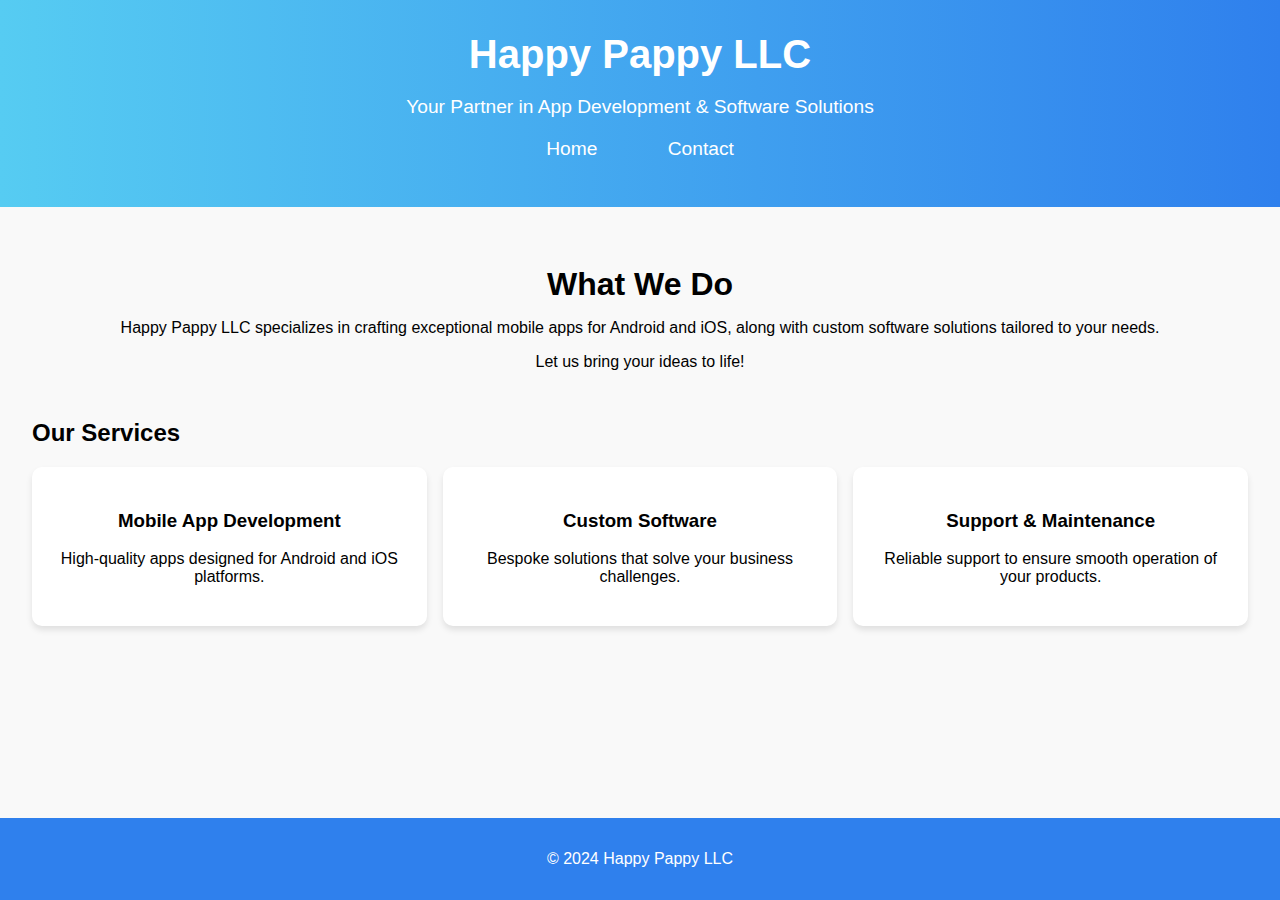
<file: index.html>
<!DOCTYPE html>
<html lang="en">
<head>
  <meta charset="UTF-8">
  <meta name="viewport" content="width=device-width, initial-scale=1.0">
  <title>Happy Pappy LLC</title>
  <link rel="stylesheet" href="style.css">
</head>
<body>
  <header>
    <div class="logo">
      <h1>Happy Pappy LLC</h1>
      <p>Your Partner in App Development & Software Solutions</p>
    </div>
    <nav>
      <ul>
        <li><a href="index.html">Home</a></li>
        <li><a href="contact.html">Contact</a></li>
      </ul>
    </nav>
  </header>

  <main>
    <section id="about">
      <h2>What We Do</h2>
      <p>
        Happy Pappy LLC specializes in crafting exceptional mobile apps for 
        Android and iOS, along with custom software solutions tailored to 
        your needs.
      </p>
      <p>Let us bring your ideas to life!</p>
    </section>

    <section id="services">
      <h2>Our Services</h2>
      <div class="cards">
        <div class="card">
          <h3>Mobile App Development</h3>
          <p>High-quality apps designed for Android and iOS platforms.</p>
        </div>
        <div class="card">
          <h3>Custom Software</h3>
          <p>Bespoke solutions that solve your business challenges.</p>
        </div>
        <div class="card">
          <h3>Support & Maintenance</h3>
          <p>Reliable support to ensure smooth operation of your products.</p>
        </div>
      </div>
    </section>
  </main>

  <footer>
    <p>© 2024 Happy Pappy LLC</p>
  </footer>

  <script src="script.js"></script>
</body>
</html>
</file>
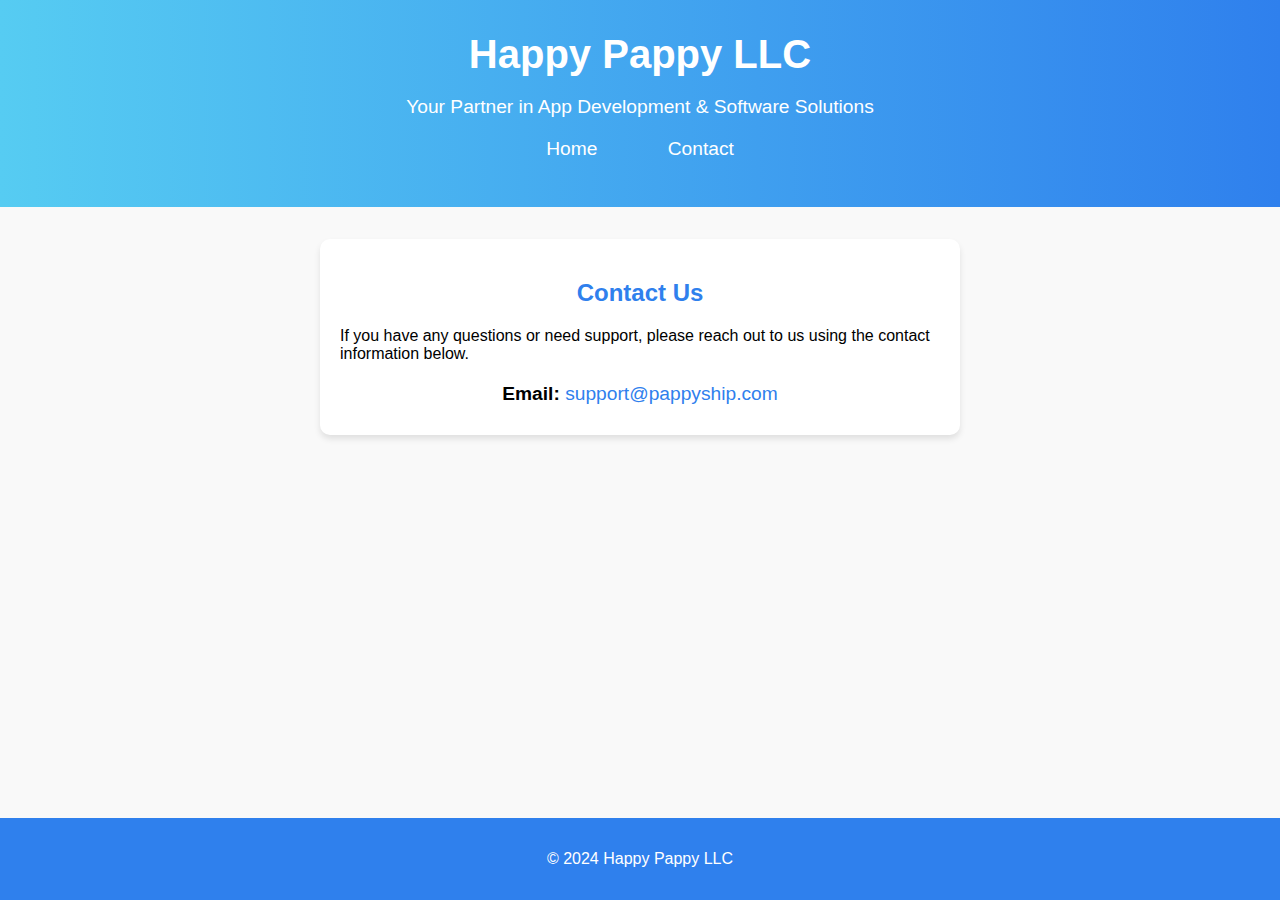
<file: contact.html>
<!DOCTYPE html>
<html lang="en">
<head>
  <meta charset="UTF-8">
  <meta name="viewport" content="width=device-width, initial-scale=1.0">
  <title>Contact Us - Happy Pappy LLC</title>
  <link rel="stylesheet" href="style.css">
</head>
<body>
  <header>
    <div class="logo">
      <h1>Happy Pappy LLC</h1>
      <p>Your Partner in App Development & Software Solutions</p>
    </div>
    <nav>
      <ul>
        <li><a href="index.html">Home</a></li>
        <li><a href="contact.html">Contact</a></li>
      </ul>
    </nav>
  </header>

  <main>
    <section id="contact">
      <h2>Contact Us</h2>
      <p>If you have any questions or need support, please reach out to us using the contact information below.</p>
      <div class="contact-info">
        <p><strong>Email:</strong> <a href="mailto:support@pappyship.com">support@pappyship.com</a></p>
      </div>
    </section>
  </main>

  <footer>
    <p>© 2024 Happy Pappy LLC</p>
  </footer>
</body>
</html>
</file>
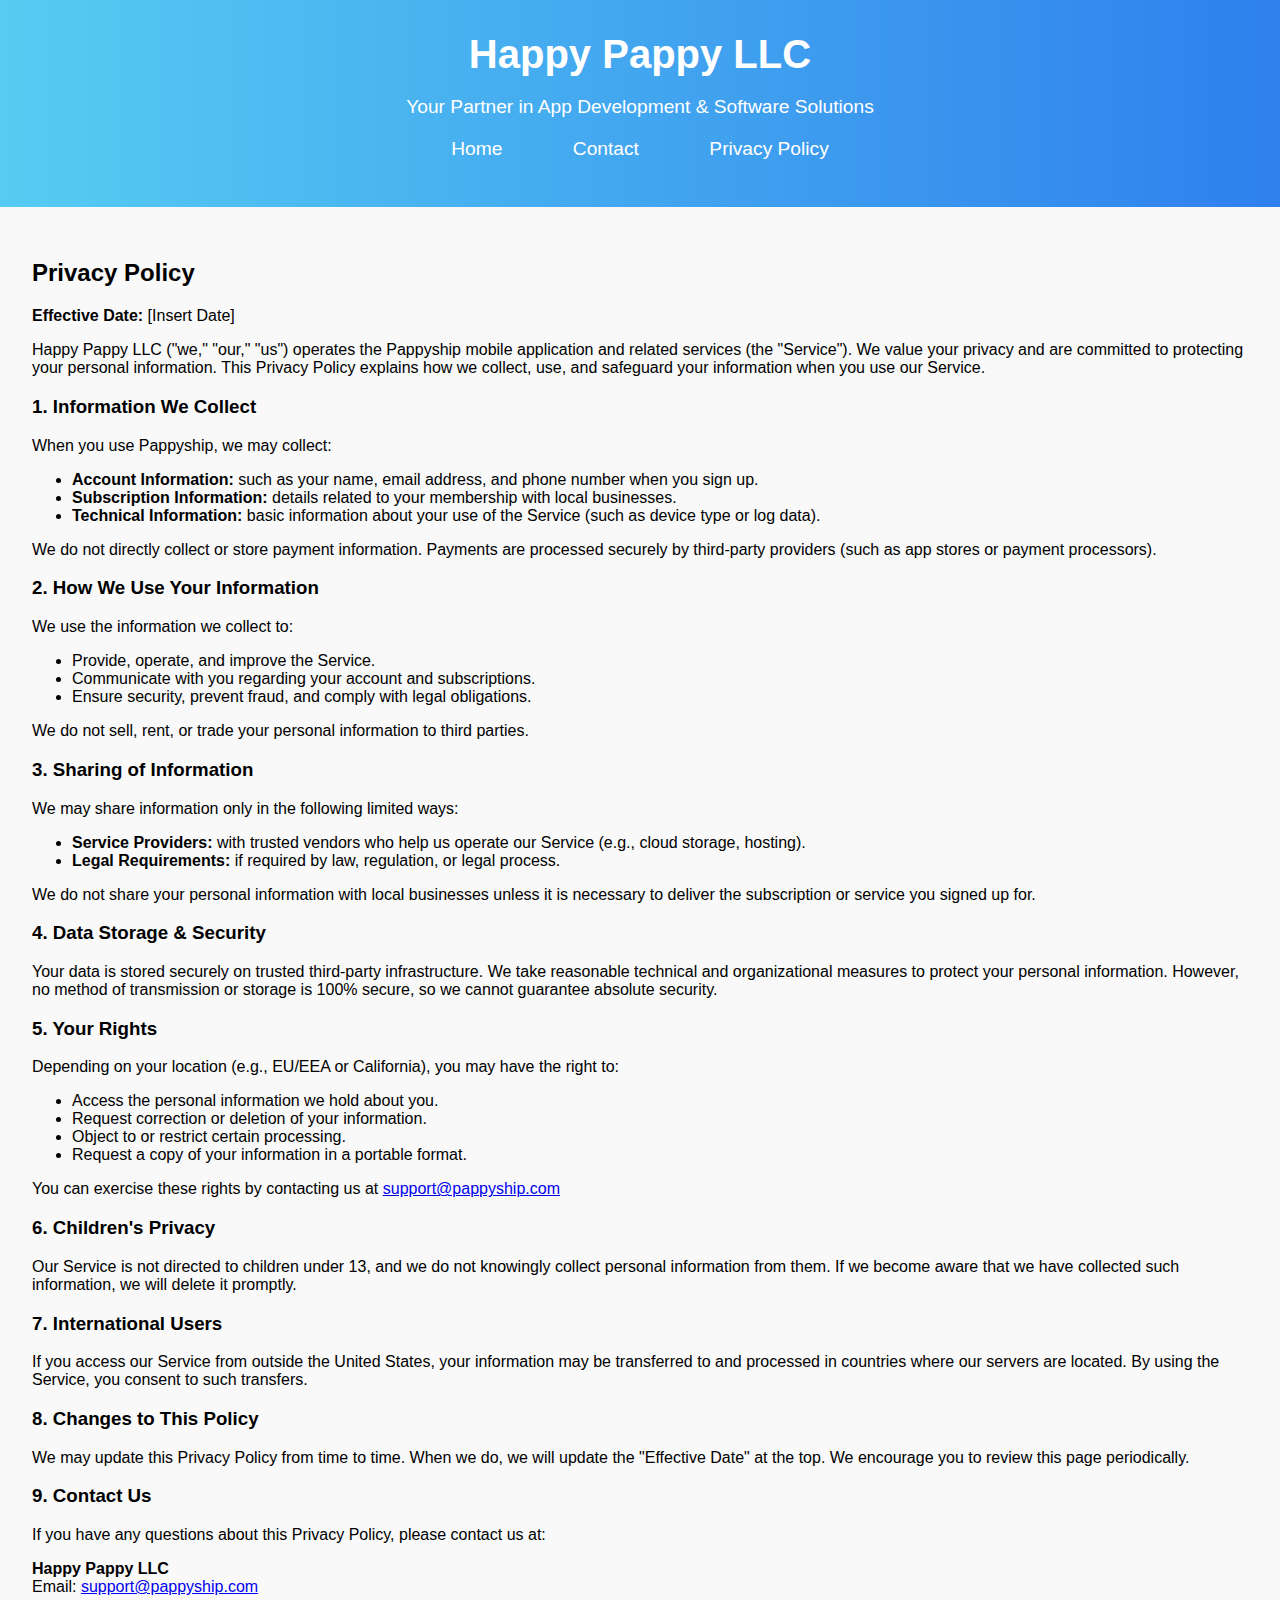
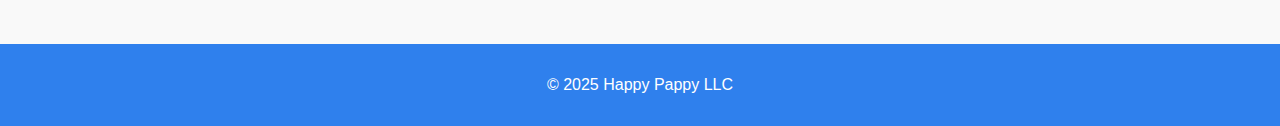
<file: privacy.html>
<!DOCTYPE html>
<html lang="en">
<head>
  <meta charset="UTF-8">
  <meta name="viewport" content="width=device-width, initial-scale=1.0">
  <title>Privacy Policy - Happy Pappy LLC</title>
  <link rel="stylesheet" href="style.css">
</head>
<body>
  <header>
    <div class="logo">
      <h1>Happy Pappy LLC</h1>
      <p>Your Partner in App Development & Software Solutions</p>
    </div>
    <nav>
      <ul>
        <li><a href="index.html">Home</a></li>
        <li><a href="contact.html">Contact</a></li>
        <li><a href="privacy.html">Privacy Policy</a></li>
      </ul>
    </nav>
  </header>

  <main>
    <section id="privacy-policy">
      <h2>Privacy Policy</h2>
      
      <p><strong>Effective Date:</strong> [Insert Date]</p>
      
      <p>Happy Pappy LLC ("we," "our," "us") operates the Pappyship mobile application and related services (the "Service"). We value your privacy and are committed to protecting your personal information. This Privacy Policy explains how we collect, use, and safeguard your information when you use our Service.</p>

      <h3>1. Information We Collect</h3>
      <p>When you use Pappyship, we may collect:</p>
      <ul>
        <li><strong>Account Information:</strong> such as your name, email address, and phone number when you sign up.</li>
        <li><strong>Subscription Information:</strong> details related to your membership with local businesses.</li>
        <li><strong>Technical Information:</strong> basic information about your use of the Service (such as device type or log data).</li>
      </ul>
      <p>We do not directly collect or store payment information. Payments are processed securely by third-party providers (such as app stores or payment processors).</p>

      <h3>2. How We Use Your Information</h3>
      <p>We use the information we collect to:</p>
      <ul>
        <li>Provide, operate, and improve the Service.</li>
        <li>Communicate with you regarding your account and subscriptions.</li>
        <li>Ensure security, prevent fraud, and comply with legal obligations.</li>
      </ul>
      <p>We do not sell, rent, or trade your personal information to third parties.</p>

      <h3>3. Sharing of Information</h3>
      <p>We may share information only in the following limited ways:</p>
      <ul>
        <li><strong>Service Providers:</strong> with trusted vendors who help us operate our Service (e.g., cloud storage, hosting).</li>
        <li><strong>Legal Requirements:</strong> if required by law, regulation, or legal process.</li>
      </ul>
      <p>We do not share your personal information with local businesses unless it is necessary to deliver the subscription or service you signed up for.</p>

      <h3>4. Data Storage & Security</h3>
      <p>Your data is stored securely on trusted third-party infrastructure. We take reasonable technical and organizational measures to protect your personal information. However, no method of transmission or storage is 100% secure, so we cannot guarantee absolute security.</p>

      <h3>5. Your Rights</h3>
      <p>Depending on your location (e.g., EU/EEA or California), you may have the right to:</p>
      <ul>
        <li>Access the personal information we hold about you.</li>
        <li>Request correction or deletion of your information.</li>
        <li>Object to or restrict certain processing.</li>
        <li>Request a copy of your information in a portable format.</li>
      </ul>
      <p>You can exercise these rights by contacting us at <a href="mailto:support@pappyship.com">support@pappyship.com</a></p>

      <h3>6. Children's Privacy</h3>
      <p>Our Service is not directed to children under 13, and we do not knowingly collect personal information from them. If we become aware that we have collected such information, we will delete it promptly.</p>

      <h3>7. International Users</h3>
      <p>If you access our Service from outside the United States, your information may be transferred to and processed in countries where our servers are located. By using the Service, you consent to such transfers.</p>

      <h3>8. Changes to This Policy</h3>
      <p>We may update this Privacy Policy from time to time. When we do, we will update the "Effective Date" at the top. We encourage you to review this page periodically.</p>

      <h3>9. Contact Us</h3>
      <p>If you have any questions about this Privacy Policy, please contact us at:</p>
      <p><strong>Happy Pappy LLC</strong><br>
      Email: <a href="mailto:support@pappyship.com">support@pappyship.com</a></p>
    </section>
  </main>
</body>
</html>

  <footer>
    <p>© 2025 Happy Pappy LLC</p>
  </footer>
</file>
<file: style.css>
/* General Reset */
body {
  font-family: Arial, sans-serif;
  margin: 0;
  padding: 0;
  box-sizing: border-box;
}

/* Header */
header {
  text-align: center;
  background: linear-gradient(to right, #56ccf2, #2f80ed);
  color: white;
  padding: 2em 1em;
}

.logo {
  text-align: center;
}

.logo h1 {
  margin: 0;
  font-size: 2.5em;
}

.logo p {
  font-size: 1.2em;
}

/* Navigation */
nav {
  margin-top: 1em;
}

nav ul {
  list-style: none;
  padding: 0;
  display: flex;
  justify-content: center;
  gap: 2em;
}

nav ul li {
  display: inline;
}

nav ul li a {
  text-decoration: none;
  color: white;
  font-size: 1.2em;
  padding: 0.5em 1em;
  border-radius: 5px;
  transition: background-color 0.3s ease;
}

nav ul li a:hover {
  background-color: rgba(255, 255, 255, 0.2);
}

/* Main Section */
main {
  padding: 2em;
  background: #f9f9f9;
}

#about {
  text-align: center;
  margin-bottom: 3em;
}

#about h2 {
  font-size: 2em;
  margin-bottom: 0.5em;
}

#services .cards {
  display: flex;
  justify-content: space-between;
  flex-wrap: wrap;
  gap: 1em;
}

.card {
  flex: 1;
  min-width: 250px;
  background: white;
  border-radius: 10px;
  box-shadow: 0 4px 6px rgba(0, 0, 0, 0.1);
  padding: 1.5em;
  text-align: center;
  transition: transform 0.3s ease, box-shadow 0.3s ease;
}

.card:hover {
  transform: translateY(-10px);
  box-shadow: 0 8px 12px rgba(0, 0, 0, 0.2);
}

/* Contact Section */
#contact {
  max-width: 600px;
  margin: 0 auto;
  background-color: #fff;
  padding: 20px;
  border-radius: 10px;
  box-shadow: 0 4px 6px rgba(0, 0, 0, 0.1);
}

#contact h2 {
  text-align: center;
  color: #2f80ed;
}

.contact-info {
  text-align: center;
  margin-top: 20px;
}

.contact-info p {
  font-size: 1.2em;
  margin: 10px 0;
}

.contact-info a {
  color: #2f80ed;
  text-decoration: none;
}

.contact-info a:hover {
  text-decoration: underline;
}

#contact form {
  display: flex;
  flex-direction: column;
}

#contact label {
  margin-bottom: 5px;
  font-weight: bold;
}

#contact input,
#contact textarea {
  margin-bottom: 15px;
  padding: 10px;
  border: 1px solid #ddd;
  border-radius: 5px;
}

#contact button {
  padding: 10px;
  background-color: #2f80ed;
  color: #fff;
  border: none;
  border-radius: 5px;
  cursor: pointer;
  transition: background-color 0.3s ease;
}

#contact button:hover {
  background-color: #56ccf2;
}

/* Footer */
footer {
  text-align: center;
  padding: 1em;
  background: #2f80ed;
  color: white;
  margin-top: auto;
}

/* Additional Styles for Flexbox Layout */
html, body {
  height: 100%;
}

body {
  display: flex;
  flex-direction: column;
}

main {
  flex: 1;
}
</file>
